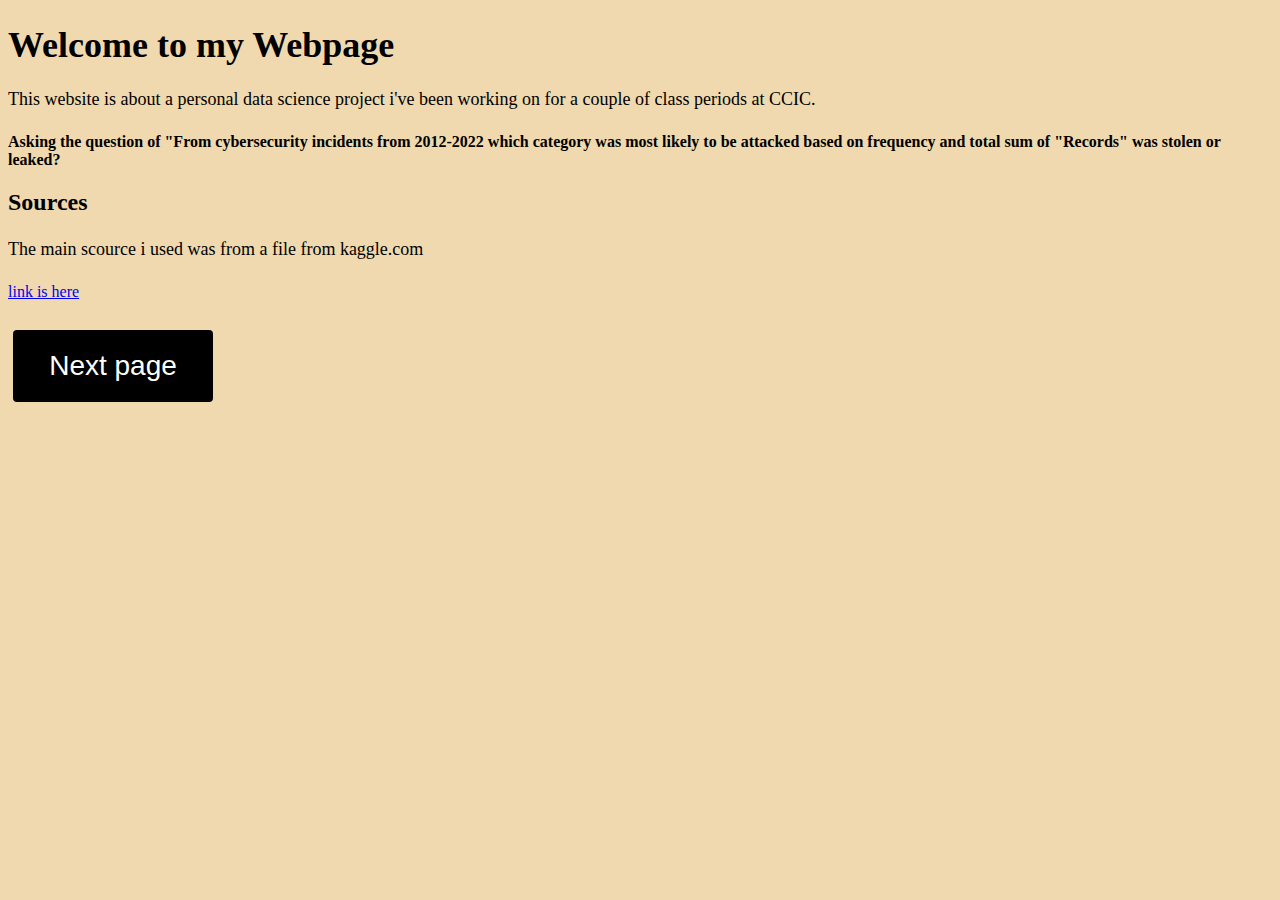
<file: index.html>
<!DOCTYPE html>
<html>

<head>
  <title>Welcome to my Website</title>
    <link rel='stylesheet' href='style.css'>
</head>

<body>
  <div class="container">
    <h1>Welcome to my Webpage</h1>
    <p>This website is about a personal data science project i've been working on for a couple of class periods at CCIC. </p>
    <b>Asking the question of "From cybersecurity incidents from 2012-2022 which category was most likely to be attacked based on frequency and total sum of "Records" was stolen or leaked?</b>
    <h2>Sources</h2>
    <p>The main scource i used was from a file from kaggle.com </p>
    
    
    <a href='https://www.kaggle.com/datasets/thedevastator/data-breaches-a-comprehensive-list'>link is here</a>
      
  </div>
   
  <h1>          </h1>
  <a href="web2.html"><button class="button" style="vertical-align:middle"><span>Next page </span></button></a>
</body>

</html>
</file>
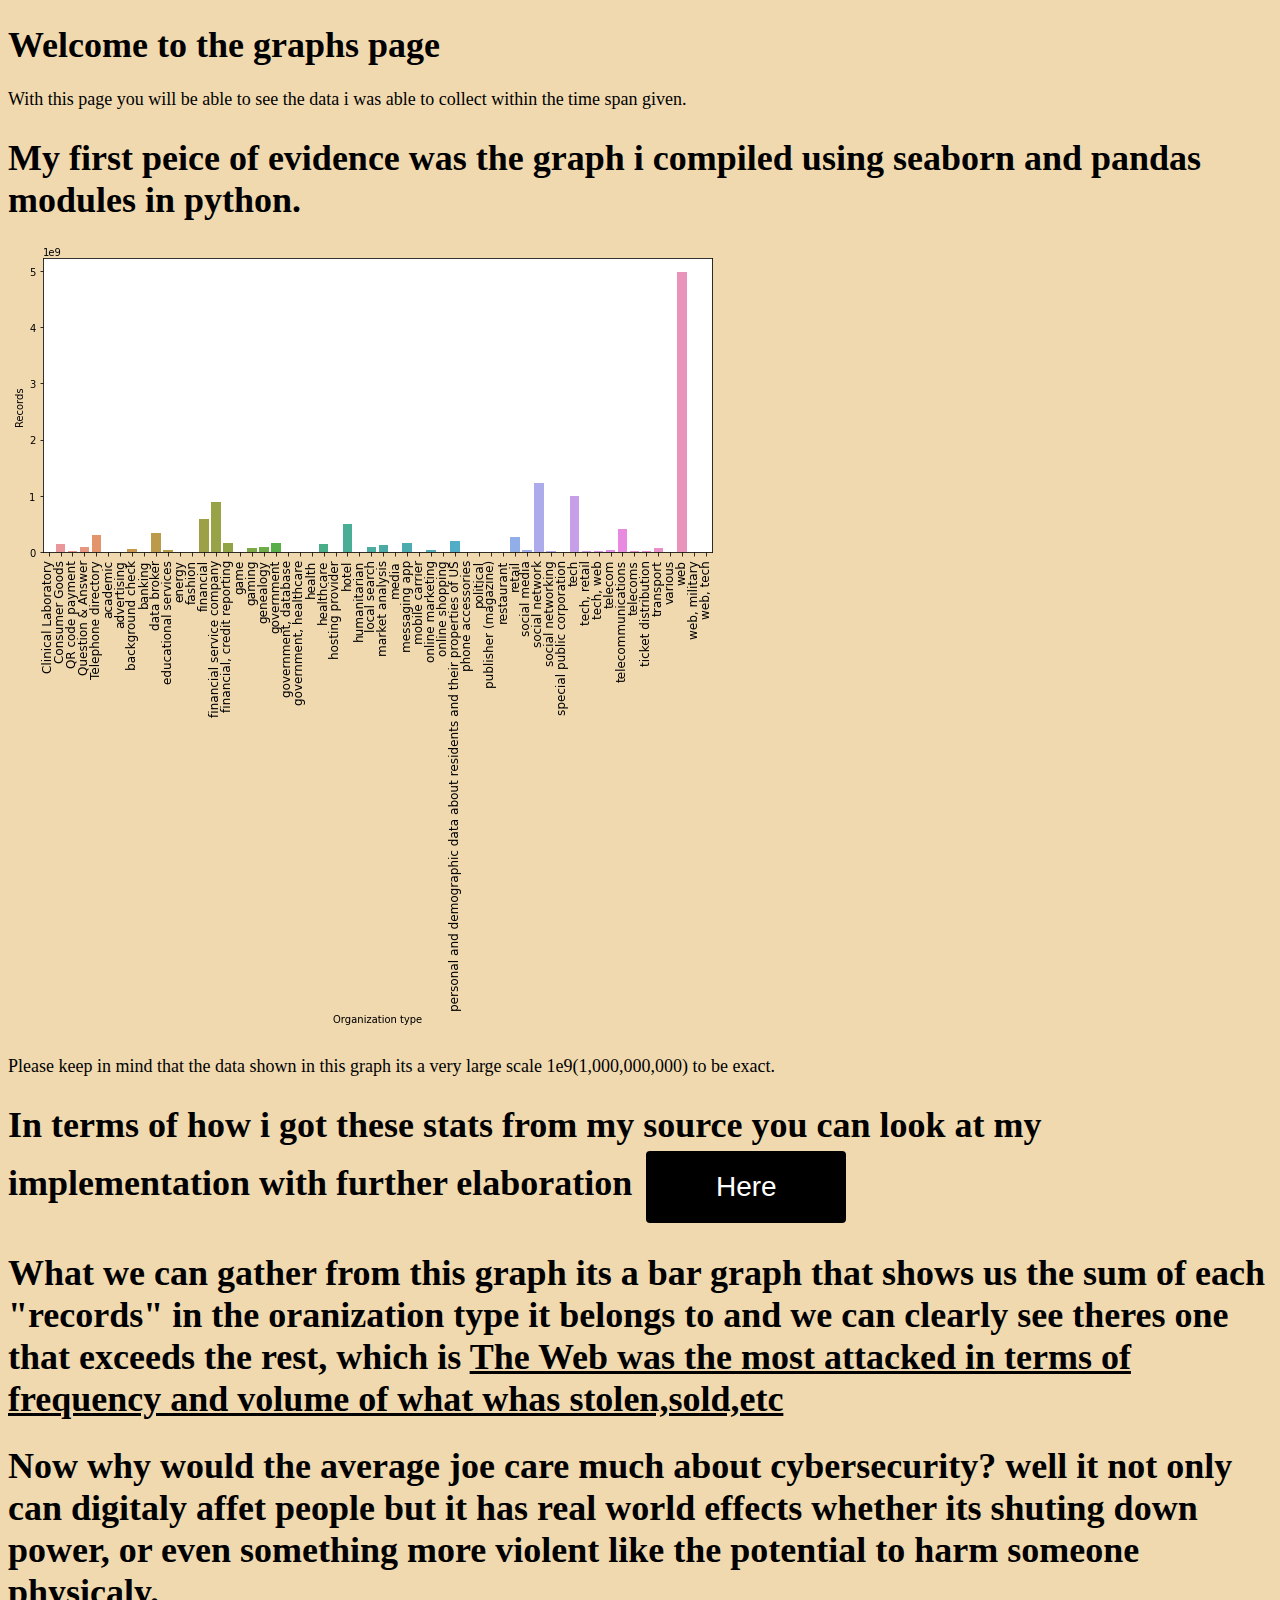
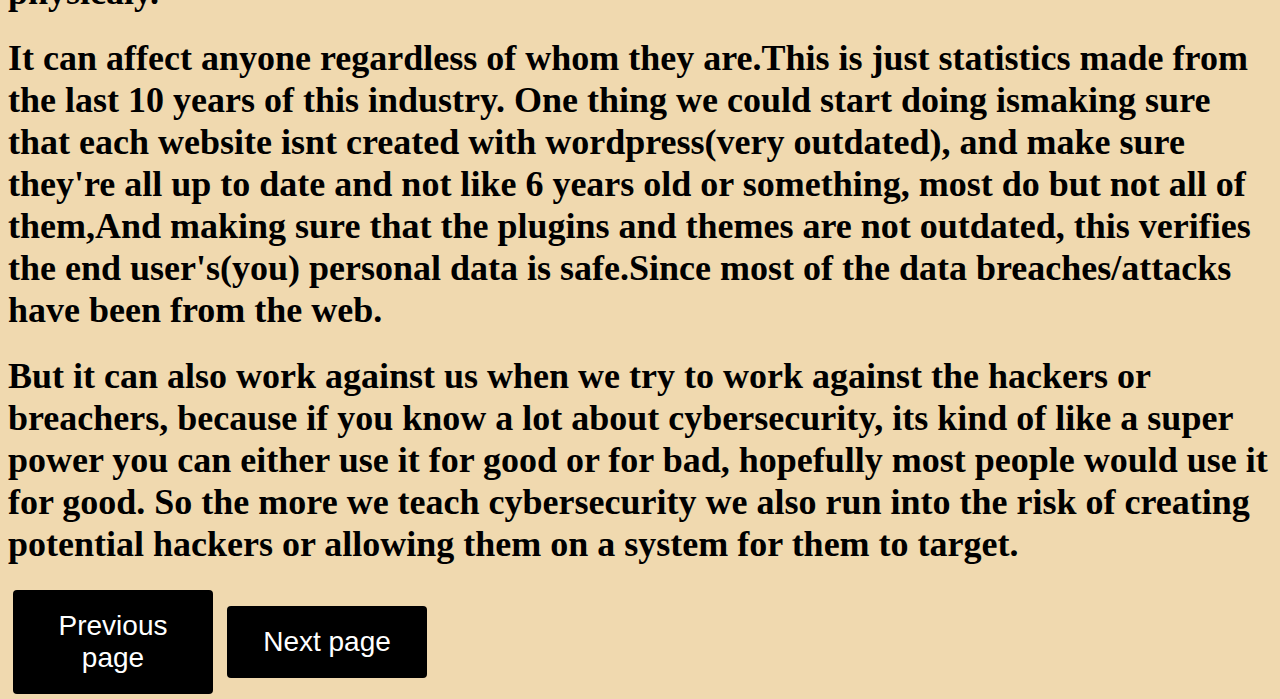
<file: web2.html>
<!DOCTYPE html>
<html>
  <head>
    <link href= 'style.css' rel='stylesheet'
  </head>
    <body>
    <div class="container">
    <h1>Welcome to the graphs page</h1>
    <p>With this page you will be able to see the data i was able to collect within the time span given. </p>

      <h1>My first peice of evidence was the graph i compiled using seaborn and pandas modules in python.</h1>
      <img src='download (1).png'>
      <p>Please keep in mind that the data shown in this graph its a very large scale 1e9(1,000,000,000) to be exact.</p>
<h1>In terms of how i got these stats from my source you can look at my implementation with further elaboration <a href="web3.html"><button class="button" style="vertical-align:middle"><span>Here </span></button></a></h1>
      <h1>What we can gather from this graph its a bar graph that shows us the sum of each "records" in the oranization type it belongs to and we can clearly see theres one that exceeds the rest, which is <u>The Web was the most attacked in terms of frequency and volume of what whas stolen,sold,etc</u></h1>

      <h1>Now why would the average joe care much about cybersecurity? well it not only can digitaly affet people but it has real world effects whether its shuting down power, or even something more violent like the potential to harm someone physicaly.</h1>


      <h1>It can affect anyone regardless of whom they are.This is just statistics made from the last 10 years of this industry. One thing we could start doing ismaking sure that each website isnt created with wordpress(very outdated), and make sure they're all up to date and not like 6 years old or something, most do but not all of them,And making sure that the plugins and themes are not outdated, this verifies the end user's(you) personal data is safe.Since most of the data breaches/attacks have been from the web. </h1>

      <h1>But it can also work against us when we try to work against the hackers or breachers, because if you know a lot about cybersecurity, its kind of like a super power you can either use it for good or for bad, hopefully most people would use it for good. So the more we teach cybersecurity we also run into the risk of creating potential hackers or allowing them on a system for them to target.</h1>
    </body>
      <a href="index.html"><button class="button" style="vertical-align:middle"><span>Previous page </span></button></a>
 <a href="web3.html"><button class="button" style="vertical-align:middle"><span>Next page </span></button></a>
    
</html>
</file>
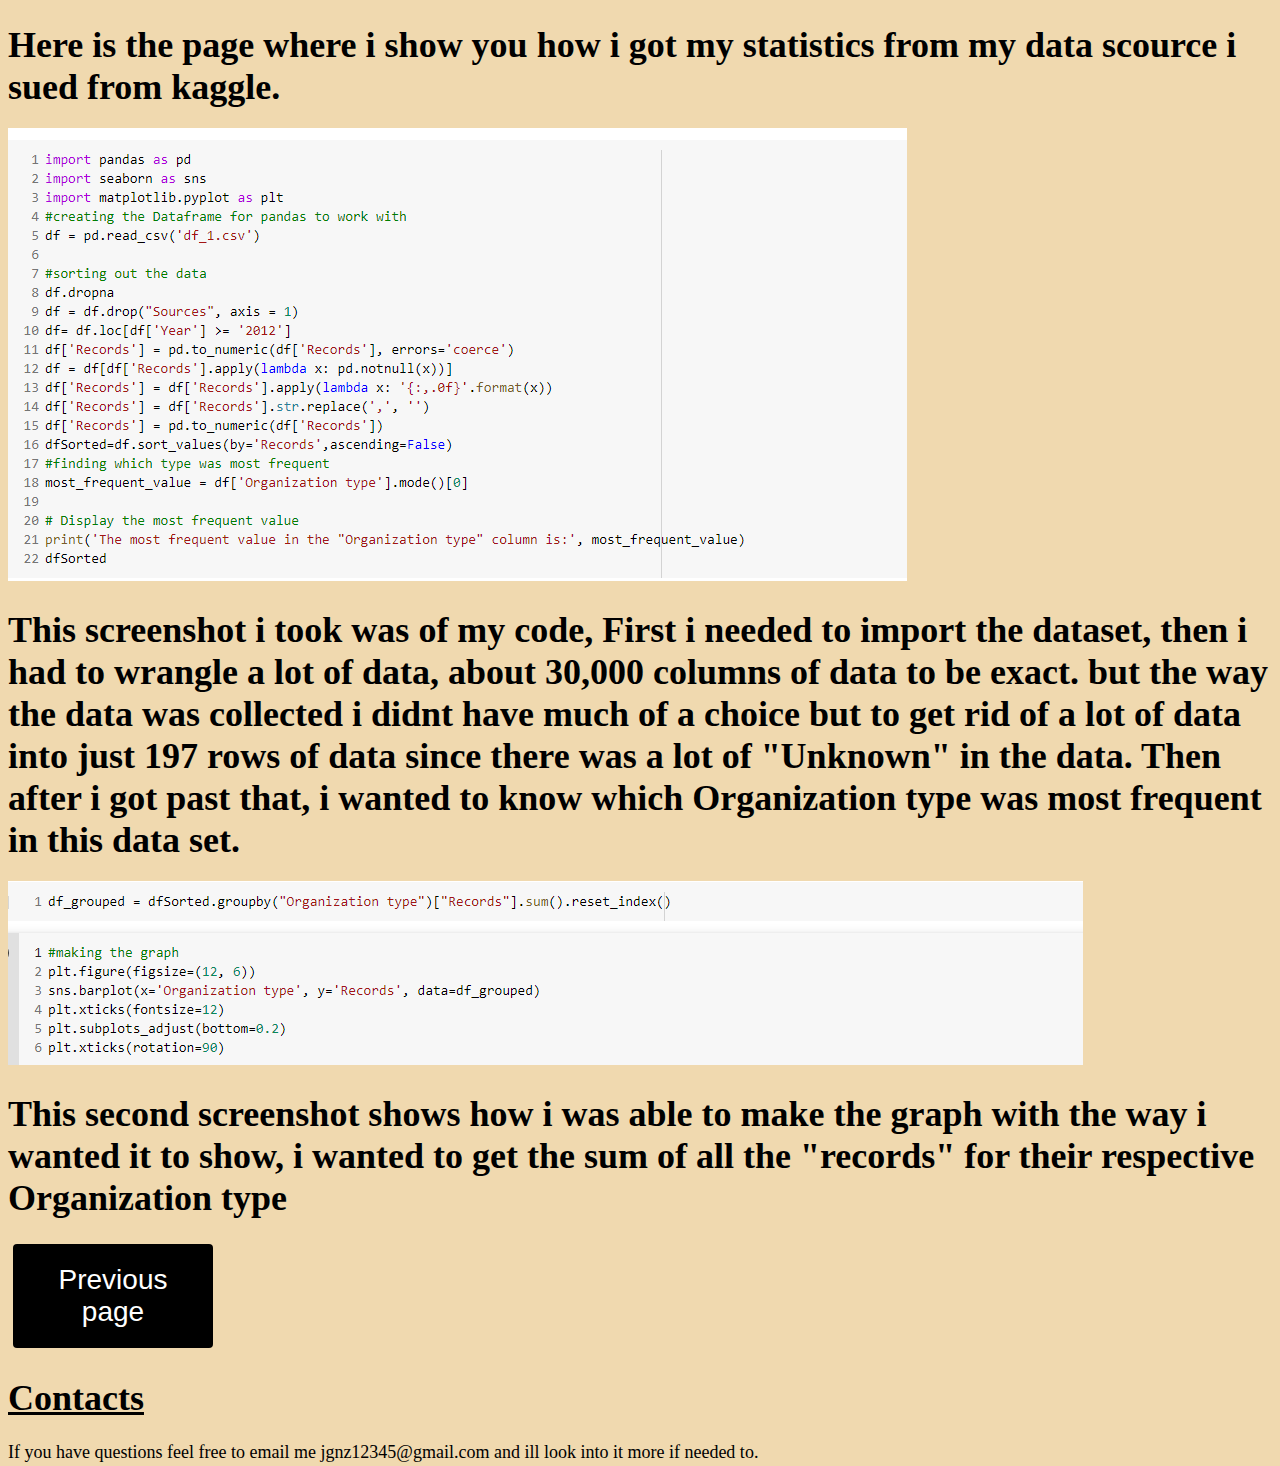
<file: web3.html>
<!DOCTYPE html>
<html>
  <head>
  <link rel='stylesheet' href='style.css'>
  </head>
  <body>
    <h1>Here is the page where i show you how i got my statistics from my data scource i sued from kaggle. </h1>
    <img src='screen1.png'>
    <h1>This screenshot i took was of my code, First i needed to import the dataset, then i had to wrangle a  lot of data, about 30,000 columns of data to be exact. but the way the data was collected i didnt have much of a choice but to get rid of a lot of data into just 197 rows of data since there was a lot of "Unknown" in the data. Then after i got past that, i wanted to know which Organization type was most frequent in this data set. </h1>


    <img src='screen2.png'>
    
    <h1>This second screenshot shows how i was able to make the graph with the way i wanted it to show, i wanted to get the sum of all the "records" for their respective Organization type</h1>
  </body>
  <a href="web2.html"><button class="button" style="vertical-align:middle"><span>Previous page </span></button></a>
  
  <u><h1>Contacts</h1></u>
  <p>If you have questions feel free to email me jgnz12345@gmail.com and ill look into it more if needed to. </p>
</html>
</file>
<file: style.css>
html {
    height: 100vh;
    background-color: #f0d9af;
  }
  h1 {
        font-size: 36px;
        margin-bottom: 20px;
        color: #000;
      }
  
      p {
        font-size: 18px;
        line-height: 1.5;
        margin-bottom: 20px;
      }
   
  body {
    background: #000;
    height: 500vh;
  }
   
  canvas {
    position: fixed;
    left: 50%;
    top: 50%;
    max-height: 100vh;
    max-width: 100vw;
    transform: translate(-50%, -50%);
  }
  .button {
      display: inline-block;
      border-radius: 4px;
      background-color: black;
      border: none;
      color: #FFFFFF;
      text-align: center;
      font-size: 28px;
      padding: 20px;
      width: 200px;
      transition: all 0.5s;
      cursor: pointer;
      margin: 5px;
    }
    
    .button span {
      cursor: pointer;
      display: inline-block;
      position: relative;
      transition: 0.5s;
    }
    
    .button span:after {
      content: '\00bb';
      position: absolute;
      opacity: 0;
      top: 0;
      right: -20px;
      transition: 0.5s;
    }
    
    .button:hover span {
      padding-right: 25px;
    }
    
    .button:hover span:after {
      opacity: 1;
      right: 0;
    }
</file>
